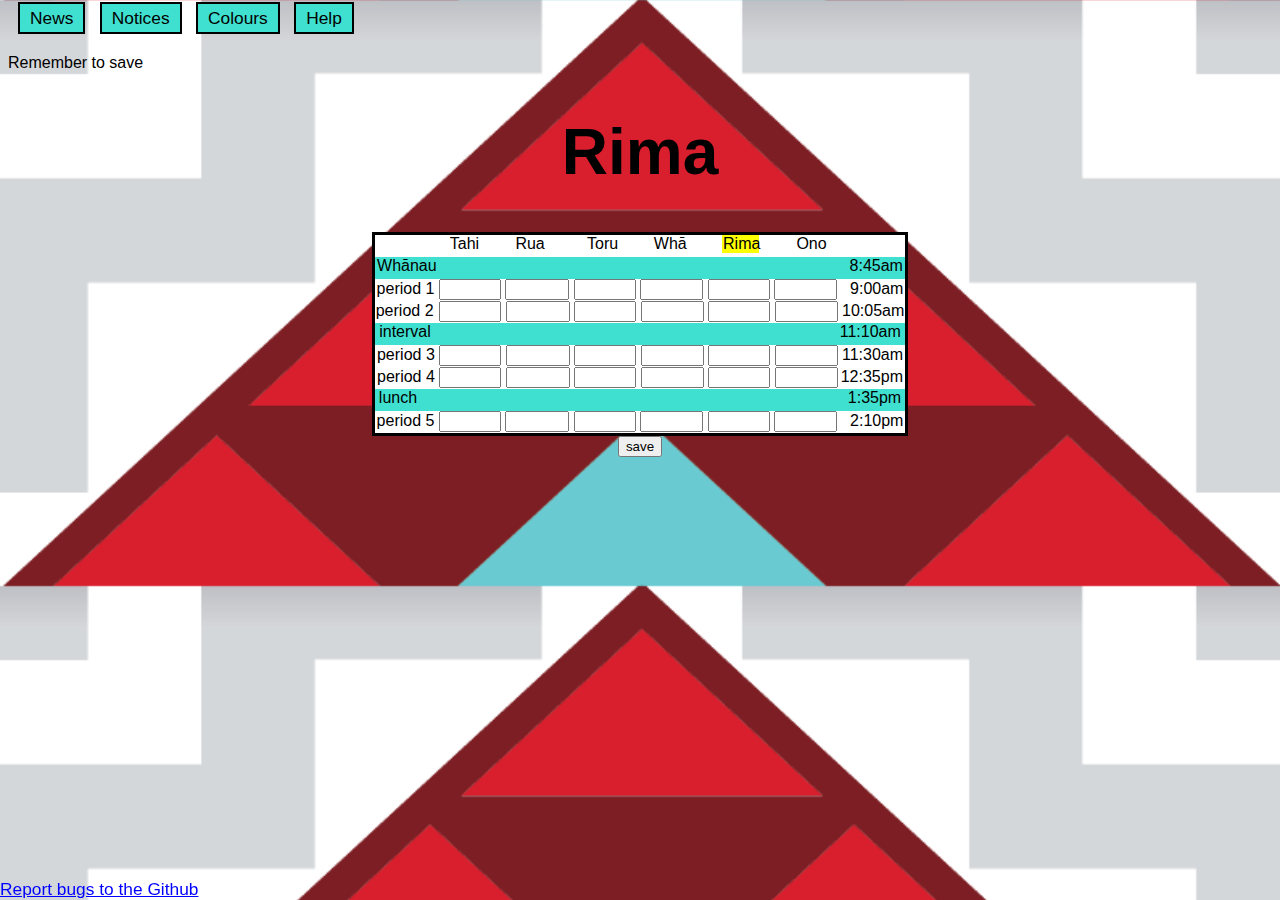
<file: index.html>
<!DOCTYPE html> 
<!--SchoolDayTracker created on 3/02/2024-->
<!--v0.1.0 released on 13/02/2024-->
<!--v1.0.0 released on 6/03/2024-->
<html lang="en">
    <head>
        <meta charset="utf-8">
        <!--icon-->
        <link rel="icon" href="img/logo.ico" type="image/x-icon">
        <!--style sheet-->
        <link rel="stylesheet" type="text/css" href="style.css">
        <!--title-->
        <title>School Day Tracker</title>
    </head>
    <body>
        <div class="border">
            <!--Nav bar-->
            <div id=menu class=menu>
                <a class=notices href="https://darfield.school.nz/news/" target="_blank">News</a>
                <a class=notices href="https://darfield.school.kiwi/index.php/notices" target="_blank">Notices</a>
                <a class=notices href="colours.html">Colours</a>
                <a class=notices href="help.html">Help</a>
            </div>
            <p>Remember to save</p>
            <!--how the timetable is saved-->
            <script>
                function arg() {
                    console.log("88224646ba")
                }
                function save() {
                    let cookiebaker
                    const tahitoono = ["null","tahi","rua","toru","wha","rima","ono"];
                    const onetosix = ["null","1","2","3","4","5","6"];
                    let numb1 = 1;
                    let numb2 = 1;
                    for (let i = 0; i < 30; i++) {
                        cookiebaker = document.getElementById(tahitoono[numb1] + onetosix[numb2]).value;
                        if (cookiebaker == '') {
                            cookiebaker = " ";
                        }
                        document.cookie = tahitoono[numb1] + onetosix[numb2] + "=" + cookiebaker + ";";
                        numb2++
                        if (numb2 == 6) {
                            numb2 = 1;
                            numb1++;
                            if (numb1 == 7) {
                                break;
                            }
                        }
                    }
                }
            </script>
            <!--this it the day text-->
            <h1 id="displayDay" class=center></h1>
            <!--timetable starts-->
            <div class="center timetable">
                <!--days-->
                <div class="timetablecon top center white">
                    <div id="day1" class="tahi">
                        <p class=tahi>Tahi</p>
                    </div>
                    <div id="day2" class="rua">
                        <p class=rua>Rua</p>
                    </div>
                    <div id="day3" class="toru">
                        <p class=toru>Toru</p>
                    </div>
                    <div id="day4" class="wha">
                        <p class=wha>Whā</p>
                    </div>
                    <div id="day5" class="rima">
                        <p class=rima>Rima</p>
                    </div>
                    <div id="day6" class="ono">
                        <p class=ono>Ono</p>
                    </div>
                </div>
                <!--Whānau time-->
                <div class="timetablecon center blue">
                    <p class=period>Whānau</p>
                    <div class=period>
                        <p class="pad3 period"></p>
                        <p class="period in">8:45am</p>
                    </div>
                </div>
                <!--period 1-->
                <div class="timetablecon center white">
                    <p class="period">period 1</p>
                    <input id=tahi1 class=in value='' style="width: 54px">
                    <input id=rua1 class=in value='' style="width: 56px">
                    <input id=toru1 class=in value='' style="width: 54px">
                    <input id=wha1 class=in value='' style="width: 55px">
                    <input id=rima1 class=in value='' style="width: 54px">
                    <input id=ono1 class=in value='' style="width: 55px">
                    <p class="period in increse"></p>
                    <p class="period in">9:00am</p>
                </div>
                <!--period 2-->
                <div class="timetablecon center white">
                    <p class="period ponepix">period 2</p>
                    <input id=tahi2 class=in value='' style="width: 54px">
                    <input id=rua2 class=in value='' style="width: 56px">
                    <input id=toru2 class=in value='' style="width: 54px">
                    <input id=wha2 class=in value='' style="width: 55px">
                    <input id=rima2 class=in value='' style="width: 54px">
                    <input id=ono2 class="in" value='' style="width: 55px">
                    <p class="period in">10:05am</p>
                </div>
                <!--interval-->
                <div class="timetablecon center blue">
                    <p class=period>interval</p>
                    <div class=period>
                        <p class="pad period"></p>
                        <p class="period in">11:10am</p>
                    </div>
                </div>
                <!--period 3-->
                <div class="timetablecon center white">
                    <p class=period>period 3</p>
                    <input id=tahi3 class=in value='' style="width: 54px">
                    <input id=rua3 class=in value='' style="width: 56px">
                    <input id=toru3 class=in value='' style="width: 54px">
                    <input id=wha3 class=in value='' style="width: 55px">
                    <input id=rima3 class=in value='' style="width: 54px">
                    <input id=ono3 class=in value='' style="width: 55px">
                    <p class="period in">11:30am</p>
                </div>
                <!--period 4-->
                <div class="timetablecon center white">
                    <p class="period">period 4</p>
                    <input id=tahi4 class=in value='' style="width: 54px">
                    <input id=rua4 class=in value='' style="width: 56px">
                    <input id=toru4 class=in value='' style="width: 54px">
                    <input id=wha4 class=in value='' style="width: 55px">
                    <input id=rima4 class=in value='' style="width: 54px">
                    <input id=ono4 class=in value='' style="width: 55px">
                    <p class="period in monepix">12:35pm</p>
                </div>
                <!--lunch-->
                <div class="timetablecon center blue">
                    <p class=period>lunch</p>
                    <p class="pad2 period"></p>
                    <p class="period in increse"></p>
                    <p class="period in">1:35pm</p>
                </div>
                <!--period 5-->
                <div class="timetablecon bottom center white">
                    <p class=period>period 5</p>
                    <input id=tahi5 class=in value='' style="width: 54px">
                    <input id=rua5 class=in value='' style="width: 56px">
                    <input id=toru5 class=in value='' style="width: 54px">
                    <input id=wha5 class=in value='' style="width: 55px">
                    <input id=rima5 class=in value='' style="width: 54px">
                    <input id=ono5 class=in value='' style="width: 55px">
                    <p class="period in increse"></p>
                    <p class="period in">2:10pm</p>
                </div>
                <!--save button-->
                <div>
                    <button id="save" type="button" onclick="save()">save</button>
                </div>
            </div>
            <!--Github link-->
            <a href="https://github.com/SchoolDayTracker/SchoolDayTracker.github.io" target="_blank" class="bottomleft bluetext">Report bugs to the Github</a>
            <!--this is where i would put the iframe notices if i could-->
            <!--day cycleing script-->
            <script>
                const days = ["null", "Tahi", "Rua", "Toru", "Whā", "Rima", "Ono", "null"];
                var old = new Date("2024-02-11 00:00");
                var today = new Date();
                function update() {
                    var today = new Date();
                }
                var daysago = (Math.floor((today - old) / 1000 / 60 / 60 / 24 ));
                let weekends = (Math.floor(daysago / 7));
                let numb = 1;
                let a = 1;
                while (a == 1) {
                    if (weekends == 0){
                        break;
                    }
                    weekends = weekends - 1;
                    daysago = daysago - 2;
                }
                daysago = daysago - 5; // ____CHANGE THIS ON HOLLADAYS____
                numb = numb - 1;
                for (let i = 0; i < daysago; i++) {
                    numb = numb + 1;
                    if (numb == 7) {
                        numb = 1;
                    }
                }
                setInterval(update, 1000);
                let day = days[numb];
                const plus = document.getElementById('plus');
                const mins = document.getElementById('mins');
                const h1 = document.getElementById('displayDay');
                h1.innerHTML = '<h1>'+day+'</h1>';
                // highlighting the day
                if (day == "Tahi") {
                    let day1 = document.getElementById("day1");
                    day1.classList = "tahi yellow"
                }
                else if (day == "Rua") {
                    let day2 = document.getElementById("day2");
                    day2.classList = "rua yellow"
                }
                else if (day == "Toru") {
                    let day3 = document.getElementById("day3");
                    day3.classList = "toru yellow"
                }
                else if (day == "Whā") {
                    let day4 = document.getElementById("day4");
                    day4.classList = "wha yellow"
                }
                else if (day == "Rima") {
                    let day5 = document.getElementById("day5");
                    day5.classList = "rima yellow"
                }
                else if (day == "Ono") {
                    let day6 = document.getElementById("day6");
                    day6.classList = "ono yellow"
                }
            </script>
            <!--load timetable script-->
            <script>
                let cookies = document.cookie.split(';');
                let number = 0;
                for (let i = 0; i < 60; i++) {
                    let [name, value] = cookies[number].split('=');
                    name = name.replace(' ','')
                    let namelist = name.split('');
                    if (namelist[0] == 'c') {
                        name = name.replace('c','')
                        document.getElementById(name).style.backgroundColor = value;
                    }
                    else {
                        document.getElementById(name).value = value;
                    }
                    number++
                }
            </script>
        </div>
    </body>
</html>
</file>
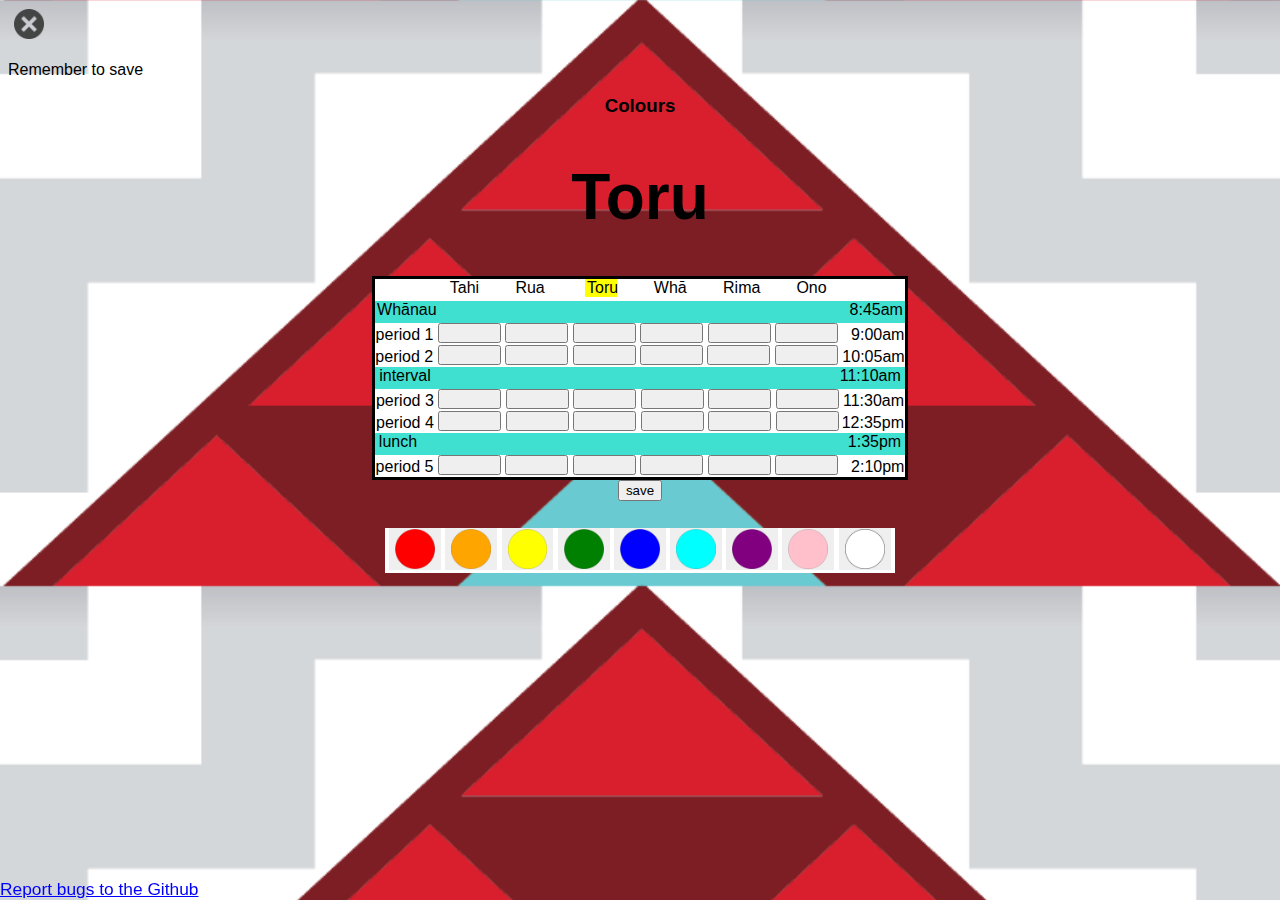
<file: colours.html>
<!DOCTYPE html>
<!--SchoolDayTracker created on 3/02/2024-->
<!--v0.1.0 released on 13/02/2024-->
<!--v1.0.0 released on 6/03/2024-->
<html lang="en">
    <head>
        <!--icon-->
        <link rel="icon" href="img/logo.ico" type="image/x-icon">
        <!--style sheet-->
        <link rel="stylesheet" type="text/css" href="style.css">
        <!--title-->
        <title>School Day Tracker</title>
    </head>
    <body>
        <!--Nav bar-->
        <a href="index.html"><button class=nobutton><img height="30" src="img/close.png"></button></a>
        <p>Remember to save</p>
        <!--color switching script-->
        <script>
            const colorlist = ['red','darkorange','yellow','green','blue','cyan','purple','pink','white'];
            const daylist = ['null','tahi','rua','toru','wha','rima','ono'];
            const numblist = ['null','1','2','3','4','5']
            let colornumb = 9;
            function colorswitch(color) {
                colornumb = color;
            }
            function colorset(a, b) {
                document.getElementById(daylist[a] + numblist[b]).style.backgroundColor = colorlist[colornumb];
            } 
        </script>
        <!--how the colours are saved-->
        <script>
            function save() {
                let cookiebaker
                const tahitoono = ["null","tahi","rua","toru","wha","rima","ono"];
                const onetosix = ["null","1","2","3","4","5","6"];
                let numb1 = 1;
                let numb2 = 1;
                for (let i = 0; i < 30; i++) {
                    cookiebaker = document.getElementById(tahitoono[numb1] + onetosix[numb2]).style.backgroundColor;
                    document.cookie = "c" + tahitoono[numb1] + onetosix[numb2] + "=" + cookiebaker + ";";
                    numb2++
                    if (numb2 == 6) {
                        numb2 = 1;
                        numb1++;
                        if (numb1 == 7) {
                            break;
                        }
                    }
                }
            }
        </script>
        <h3 class="center">Colours</h3>
        <!--this it the day text-->
        <h1 id="displayDay" class=center></h1>
        <!--color buttons-->
        
        <!--timetable starts-->
        <div class="center timetable">
            <!--days-->
            <div class="timetablecon top center white">
                <div id="day1" class="tahi">
                    <p class=tahi>Tahi</p>
                </div>
                <div id="day2" class="rua">
                    <p class=rua>Rua</p>
                </div>
                <div id="day3" class="toru">
                    <p class=toru>Toru</p>
                </div>
                <div id="day4" class="wha">
                    <p class=wha>Whā</p>
                </div>
                <div id="day5" class="rima">
                    <p class=rima>Rima</p>
                </div>
                <div id="day6" class="ono">
                    <p class=ono>Ono</p>
                </div>
            </div>
            <!--Whānau time-->
            <div class="timetablecon center blue">
                <p class=period>Whānau</p>
                <div class=period>
                    <p class="pad3 period"></p>
                    <p class="period in">8:45am</p>
                </div>
            </div>
            <!--period 1-->
            <div class="timetablecon center white">
                <p class="period">period 1</p>
                <button id=tahi1 class="in colorbutton" onclick='colorset(1,1)' style="width: 63px"></button>
                <button id=rua1 class="in colorbutton" onclick='colorset(2,1)' style="width: 63px"></button>
                <button id=toru1 class="in colorbutton" onclick='colorset(3,1)' style="width: 63px"></button>
                <button id=wha1 class="in colorbutton" onclick='colorset(4,1)' style="width: 63px"></button>
                <button id=rima1 class="in colorbutton" onclick='colorset(5,1)' style="width: 63px"></button>
                <button id=ono1 class="in colorbutton" onclick='colorset(6,1)' style="width: 63px"></button>
                <p class="period in increse"></p>
                <p class="period in">9:00am</p>
            </div>
            <!--period 2-->
            <div class="timetablecon center white">
                <p class=period>period 2</p>
                <button id=tahi2 class="in colorbutton" onclick='colorset(1,2)' style="width: 63px"></button>
                <button id=rua2 class="in colorbutton" onclick='colorset(2,2)' style="width: 63px"></button>
                <button id=toru2 class="in colorbutton" onclick='colorset(3,2)' style="width: 63px"></button>
                <button id=wha2 class="in colorbutton" onclick='colorset(4,2)' style="width: 63px"></button>
                <button id=rima2 class="in colorbutton" onclick='colorset(5,2)' style="width: 63px"></button>
                <button id=ono2 class="in colorbutton" onclick='colorset(6,2)' style="width: 63px"></button>
                <p class="period in">10:05am</p>
            </div>
            <!--interval-->
            <div class="timetablecon center blue">
                <p class=period>interval</p>
                <div class=period>
                    <p class="pad period"></p>
                    <p class="period in">11:10am</p>
                </div>
            </div>
            <!--period 3-->
            <div class="timetablecon center white">
                <p class=period>period 3</p>
                <button id=tahi3 class="in colorbutton" onclick='colorset(1,3)' style="width: 63px"></button>
                <button id=rua3 class="in colorbutton" onclick='colorset(2,3)' style="width: 63px"></button>
                <button id=toru3 class="in colorbutton" onclick='colorset(3,3)' style="width: 63px"></button>
                <button id=wha3 class="in colorbutton" onclick='colorset(4,3)' style="width: 63px"></button>
                <button id=rima3 class="in colorbutton" onclick='colorset(5,3)' style="width: 63px"></button>
                <button id=ono3 class="in colorbutton" onclick='colorset(6,3)' style="width: 63px"></button>
                <p class="period in">11:30am</p>
            </div>
            <!--period 4-->
            <div class="timetablecon center white">
                <p class="period">period 4</p>
                <button id=tahi4 class="in colorbutton" onclick='colorset(1,4)' style="width: 63px"></button>
                <button id=rua4 class="in colorbutton" onclick='colorset(2,4)' style="width: 63px"></button>
                <button id=toru4 class="in colorbutton" onclick='colorset(3,4)' style="width: 63px"></button>
                <button id=wha4 class="in colorbutton" onclick='colorset(4,4)' style="width: 63px"></button>
                <button id=rima4 class="in colorbutton" onclick='colorset(5,4)' style="width: 63px"></button>
                <button id=ono4 class="in colorbutton" onclick='colorset(6,4)' style="width: 63px"></button>
                <p class="period in monepix">12:35pm</p>
            </div>
            <!--lunch-->
            <div class="timetablecon center blue">
                <p class=period>lunch</p>
                <p class="pad2 period"></p>
                <p class="period in increse"></p>
                <p class="period in">1:35pm</p>
            </div>
            <!--period 5-->
            <div class="timetablecon bottom center white">
                <p class=period>period 5</p>
                <button id=tahi5 class="in colorbutton" onclick='colorset(1,5)' style="width: 63px"></button>
                <button id=rua5 class="in colorbutton" onclick='colorset(2,5)' style="width: 63px"></button>
                <button id=toru5 class="in colorbutton" onclick='colorset(3,5)' style="width: 63px"></button>
                <button id=wha5 class="in colorbutton" onclick='colorset(4,5)' style="width: 63px"></button>
                <button id=rima5 class="in colorbutton" onclick='colorset(5,5)' style="width: 63px"></button>
                <button id=ono5 class="in colorbutton" onclick='colorset(6,5)' style="width: 63px"></button>
                <p class="period in increse"></p>
                <p class="period in">2:10pm</p>
            </div>
            <!--save button-->
            <div class="center savebutton">
                <button id="save" type="button" onclick="save()">save</button>
            </div>
            <!--colour buttons-->
            <div class="center colorbuttons">
                <button class="halfbutton" onclick="colorswitch(0)"><img height="40" class=center src="img/red.png" alt="red"></button>
                <button class="halfbutton" onclick="colorswitch(1)"><img height="40" class=center src="img/orange.png" alt="orange"></button>
                <button class="halfbutton" onclick="colorswitch(2)"><img height="40" class=center src="img/yellow.png" alt="yellow"></button>
                <button class="halfbutton" onclick="colorswitch(3)"><img height="40" class=center src="img/green.png" alt="green"></button>
                <button class="halfbutton" onclick="colorswitch(4)"><img height="40" class=center src="img/blue.png" alt="blue"></button>
                <button class="halfbutton" onclick="colorswitch(5)"><img height="40" class=center src="img/cyan.png" alt="cyan"></button>
                <button class="halfbutton" onclick="colorswitch(6)"><img height="40" class=center src="img/purple.png" alt="purple"></button>
                <button class="halfbutton" onclick="colorswitch(7)"><img height="40" class=center src="img/pink.png" alt="pink"></button>
                <button class="halfbutton" onclick="colorswitch(8)"><img height="40" class=center src="img/none.png" alt="blank"></button>
            </div>
        </div>
        <!--timetable ends-->
        <!--Github link-->
        <a href="https://github.com/SchoolDayTracker/SchoolDayTracker.github.io" target="_blank" class="bottomleft bluetext">Report bugs to the Github</a>
        <!--day cycleing script-->
        <script>
            const days = ["null", "Tahi", "Rua", "Toru", "Whā", "Rima", "Ono", "null"];
            var old = new Date("2024-02-11 00:00")
            var today = new Date();
            var daysago = (Math.floor((today - old) / 1000 / 60 / 60 / 24 ));
            let weekends = (Math.floor(daysago / 7));
            let numb = 1;
            let a = 1;
            while (a == 1) {
                if (weekends == 0){
                    break;
                }
                weekends = weekends - 1;
                daysago = daysago - 2;
            }
            daysago = daysago - 1; // ____CHANGE THIS ON HOLLADAYS____
            numb = numb - 1;
            for (let i = 0; i < daysago; i++) {
                numb = numb + 1;
                if (numb == 7) {
                    numb = 1;
                }
            }
            let day = days[numb];
            const plus = document.getElementById('plus');
            const mins = document.getElementById('mins');
            const h1 = document.getElementById('displayDay');
            h1.innerHTML = '<h1>'+day+'</h1>';
            // highlighting the day
            if (day == "Tahi") {
                let day1 = document.getElementById("day1");
                day1.classList = "tahi yellow"
            }
            else if (day == "Rua") {
                let day2 = document.getElementById("day2");
                day2.classList = "rua yellow"
            }
            else if (day == "Toru") {
                let day3 = document.getElementById("day3");
                day3.classList = "toru yellow"
            }
            else if (day == "Whā") {
                let day4 = document.getElementById("day4");
                day4.classList = "wha yellow"
            }
            else if (day == "Rima") {
                let day5 = document.getElementById("day5");
                day5.classList = "rima yellow"
            }
            else if (day == "Ono") {
                let day6 = document.getElementById("day6");
                day6.classList = "ono yellow"
            }
        </script>
        <!--load timetable script-->
        <script>
            let cookies = document.cookie.split(';');
            let number = 0;
            for (let i = 0; i < 60; i++) {
                let [name, value] = cookies[number].split('=');
                name = name.replace(' ','')
                let namelist = name.split('');
                if (namelist[0] == 'c') {
                    name = name.replace('c','')
                    document.getElementById(name).style.backgroundColor = value;
                }
                else {
                    document.getElementById(name).innerHTML = value;
                }
                number++
            }
        </script>
    </body>
</html>
</file>
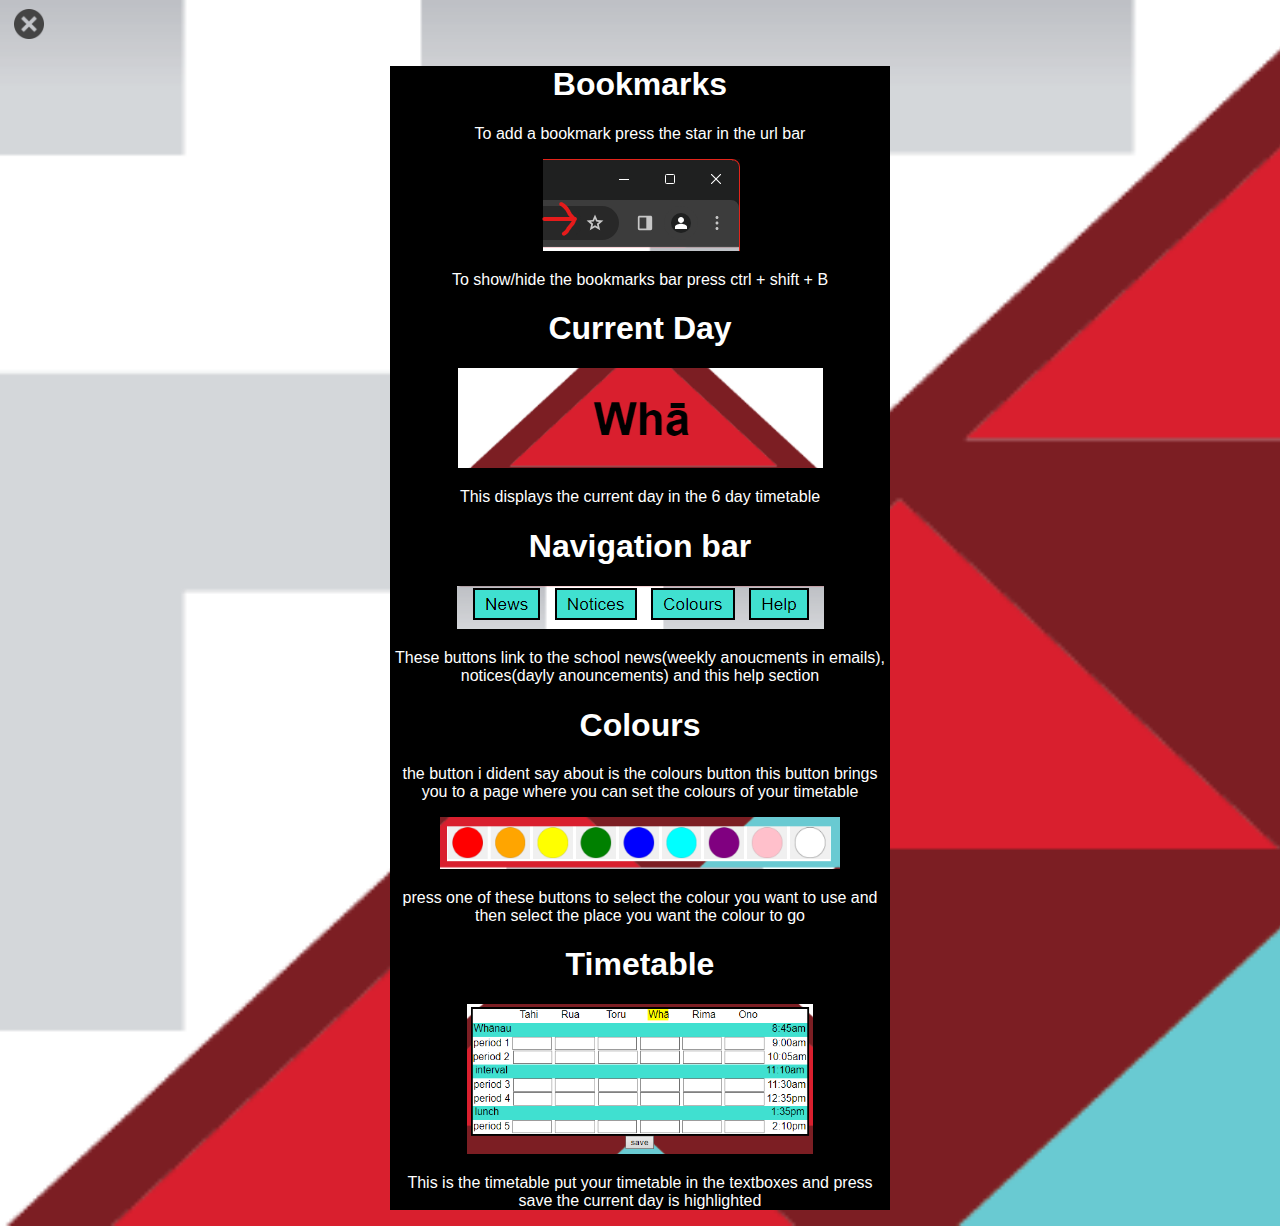
<file: help.html>
<!DOCTYPE html>
<!--SchoolDayTracker created on 3/02/2024-->
<!--v0.1.0 released on 13/02/2024-->
<!--v1.0.0 released on 6/03/2024-->
<html lang="en">
    <head>
        <!--icon-->
        <link rel="icon" href="img/logo.ico" type="image/x-icon">
        <!--style sheet-->
        <link rel="stylesheet" type="text/css" href="style.css">
        <!--title-->
        <title>School Day Tracker Help</title>
    </head>
    <body>
        <a href="index.html"><button class=nobutton><img height="30" src="img/close.png"></button></a>
        <div class="center font help">
            <h1>Bookmarks</h1>
            <p>To add a bookmark press the star in the url bar</p>
            <img src="img/star.png" alt="the bookmark button">
            <p>To show/hide the bookmarks bar press ctrl + shift + B</p>
            <h1>Current Day</h1>
            <img height="100" src="img/day.png" alt="the current day">
            <p>This displays the current day in the 6 day timetable</p>
            <h1>Navigation bar</h1>
            <img src="img/navbar.png" alt="Navigation bar">
            <p>These buttons link to the school news(weekly anoucments in emails), notices(dayly anouncements) and this help section</p>
            <h1>Colours</h1>
            <p>the button i dident say about is the colours button this button brings you to a page where you can set the colours of your timetable</p>
            <img width="400" src="img/colourselect.png" alt='colour selection buttons'>
            <p>press one of these buttons to select the colour you want to use and then select the place you want the colour to go</p>
            <h1>Timetable</h1>
            <img src="img/timetable.png" height="150" alt="timetable">
            <p>This is the timetable put your timetable in the textboxes and press save the current day is highlighted</p>
        </div>
    </body>
</html>
</file>
<file: style.css>
.center {
    display: block;
    margin: 0 auto;
    text-align: center;
}
.timetablecon {
    height: 22px;
    width: 530px;
}
.ponepix {
    margin-right: 1pt;
}
plonepix {
    margin-left: 1px;
}
.monepix {
    margin-left: -1pt;
}
.mronepix {
    margin-right: -1px;
}
body {
    background-image: url('img/background.png');
    background-size: cover;
    font-family: sans-serif;
}
.bottomleft {
    position: fixed;
    bottom: 0;
    left: 0;
}
.bluetext {
    color: blue;
}
.pad {
    margin-left: 300pt;
}
.pad2 {
    margin-left: 310pt;
}
.pad3 {
    margin-left: 303pt;
}
.white {
    background-color: white;
    border-left: 3px;
    border-right: 3px;
    border-top: 0px;
    border-bottom: 0px;
    border-color: black;
    border-style: solid;
}
.blue {
    background-color: turquoise;
    border-left: 3px;
    border-right: 3px;
    border-top: 0px;
    border-bottom: 0px;
    border-color: black;
    border-style: solid;
}
.top {
    border-left: 3px;
    border-right: 3px;
    border-top: 3px;
    border-bottom: 0px;
    border-color: black;
    border-style: solid;
}
.bottom {
    border-left: 3px;
    border-right: 3px;
    border-top: 0px;
    border-bottom: 3px;
    border-color: black;
    border-style: solid;
}
.period {
    display: inline-block;
    margin-top: 0pt;
    margin-bottom: 0pt;
}
.in {
    display: inline-block;
    margin-top: 0pt;
}
.increse {
    margin-left: 3pt
}
.tahi {
    display: inline-block;
    margin-top: 0;
    margin-bottom: 0;
    margin-right: 3%;
    margin-left: 3%
}
.rua {
    display: inline-block;
    margin-top: 0;
    margin-bottom: 0;
    margin-left: 3%;
    margin-right: 2%;
}
.toru {
    display: inline-block;
    margin-top: 0;
    margin-bottom: 0;
    margin-left: 5%;
    margin-right: 3%;
}
.wha {
    display: inline-block;
    margin-top: 0;
    margin-bottom: 0;
    margin-left: 3%;
    margin-right: 3%;
}
.rima {
    display: inline-block;
    margin-top: 0;
    margin-bottom: 0;
    margin-left: 3%;
    margin-right: 3%;
}
.ono {
    display: inline-block;
    margin-top: 0;
    margin-bottom: 0;
    margin-left: 3%;
    margin-right: 4%;
}
button {
    margin-bottom: 20pt;
}
.down {
    margin-bottom: 10pt;
    margin-top: 0pt;
}
a {
    font-size: 13pt;
}
input {
    text-align: center;
}
.yellow {
    background-color: yellow;
}
.notices {
    margin-left: 10px;
    text-align: center;
    border: 2px;
    border-style: solid;
    border-color: black;
    text-decoration: none;
    padding-top: 4px;
    padding-bottom: 4px;
    padding-left: 10px;
    padding-right: 10px;
    background-color: turquoise;
    color: black;
}
.nobutton {
    border: none;
    background: none;
    height: 10px;
}
.font {
    font-family: sans-serif;
}
.help {
    background-color: black;
    color: white;
    width: 500px;
}
.menu {
    height: 30px;
}
.colorbutton {
    height: 20px;
}
.right {
    float: right;
}
.savebutton {
    width: 50px;
}
.colorbuttons {
    background-color: white;
    width: 510px;
    height: 45px;
}
.halfbutton {
    margin: none;
    border: 5px;
    border-color: black;
    background-color: none;
    padding-bottom: none;
}
.timetable {
    color: black;
}
</file>
